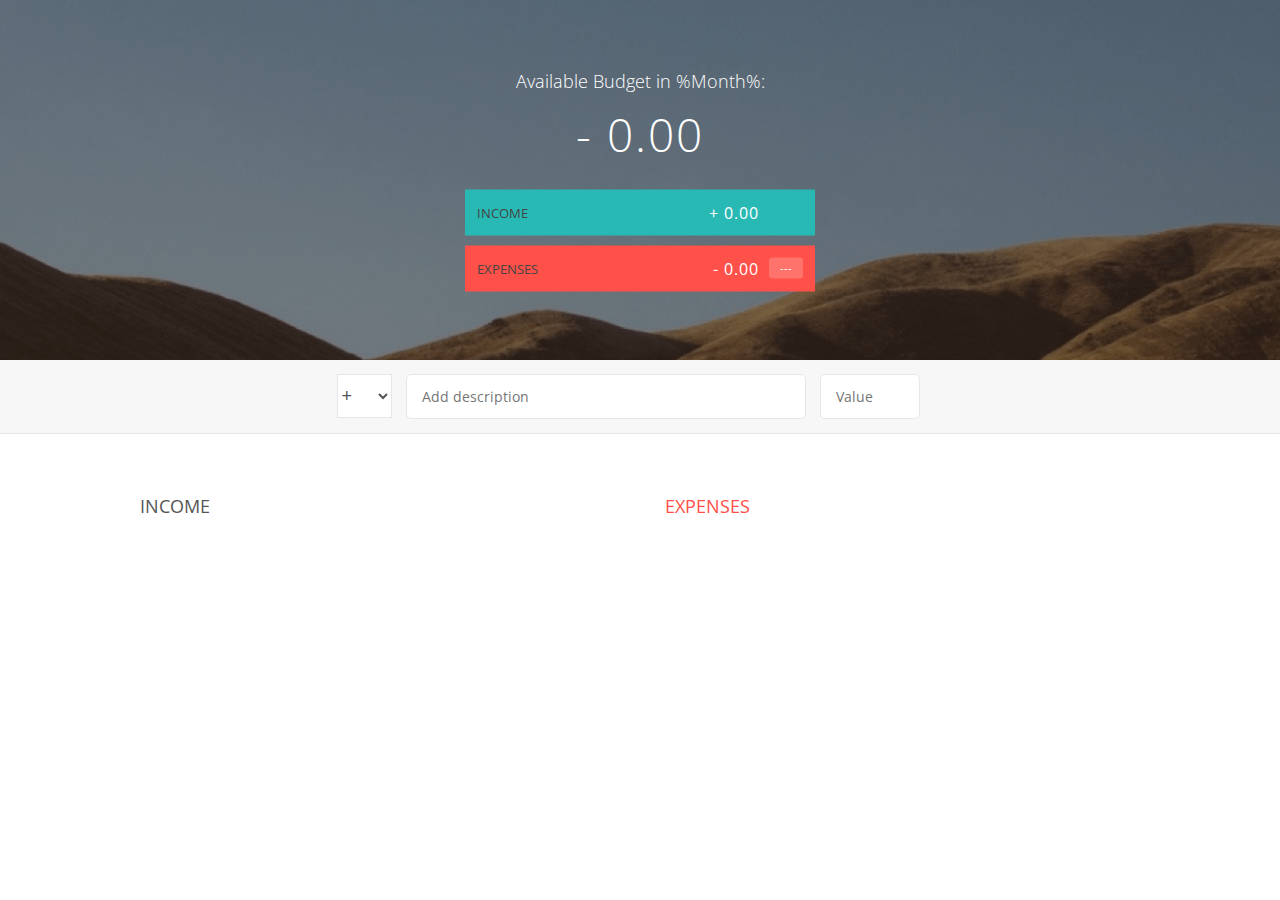
<file: Budget App/index.html>
<!DOCTYPE html>
<html lang="en">
    <head>
        <meta charset="UTF-8">
        <link href="https://fonts.googleapis.com/css?family=Open+Sans:100,300,400,600" rel="stylesheet" type="text/css">
        <link href="http://code.ionicframework.com/ionicons/2.0.1/css/ionicons.min.css" rel="stylesheet" type="text/css">
        <link type="text/css" rel="stylesheet" href="style.css">
        <title>Budgety</title>
    </head>
    <body>
        
        <div class="top">
            <div class="budget">
                <div class="budget__title">
                    Available Budget in <span class="budget__title--month">%Month%</span>:
                </div>
                
                <div class="budget__value">+ 2,345.64</div>
                
                <div class="budget__income clearfix">
                    <div class="budget__income--text">Income</div>
                    <div class="right">
                        <div class="budget__income--value">+ 4,300.00</div>
                        <div class="budget__income--percentage">&nbsp;</div>
                    </div>
                </div>
                
                <div class="budget__expenses clearfix">
                    <div class="budget__expenses--text">Expenses</div>
                    <div class="right clearfix">
                        <div class="budget__expenses--value">- 1,954.36</div>
                        <div class="budget__expenses--percentage">45%</div>
                    </div>
                </div>
            </div>
        </div>
        
            
        
        <div class="bottom">
            <div class="add">
                <div class="add__container">
                    <select class="add__type">
                        <option value="inc" selected>+</option>
                        <option value="exp">-</option>
                    </select>
                    <input type="text" class="add__description" placeholder="Add description">
                    <input type="number" class="add__value" placeholder="Value">
                    <button class="add__btn"><i class="ion-ios-checkmark-outline"></i></button>
                </div>
            </div>
            
            <div class="container clearfix">
                <div class="income">
                    <h2 class="income__title">Income</h2>
                    
                    <div class="income__list">
                       
                        <!--
                        <div class="item clearfix" id="income-0">
                            <div class="item__description">Salary</div>
                            <div class="right clearfix">
                                <div class="item__value">+ 2,100.00</div>
                                <div class="item__delete">
                                    <button class="item__delete--btn">
																			<i class="ion-ios-close-outline"></i>
																		</button>
                                </div>
                            </div>
                        </div>
                        
                        <div class="item clearfix" id="income-1">
                            <div class="item__description">Sold car</div>
                            <div class="right clearfix">
                                <div class="item__value">+ 1,500.00</div>
                                <div class="item__delete">
                                    <button class="item__delete--btn"><i class="ion-ios-close-outline"></i></button>
                                </div>
                            </div>
                        </div>
                        -->
                        
                    </div>
                </div>
                
                
                
                <div class="expenses">
                    <h2 class="expenses__title">Expenses</h2>
                    
                    <div class="expenses__list">
                       
                        <!--
                        <div class="item clearfix" id="expense-0">
                            <div class="item__description">Apartment rent</div>
                            <div class="right clearfix">
                                <div class="item__value">- 900.00</div>
                                <div class="item__percentage">21%</div>
                                <div class="item__delete">
                                    <button class="item__delete--btn"><i class="ion-ios-close-outline"></i></button>
                                </div>
                            </div>
                        </div>

                        <div class="item clearfix" id="expense-1">
                            <div class="item__description">Grocery shopping</div>
                            <div class="right clearfix">
                                <div class="item__value">- 435.28</div>
                                <div class="item__percentage">10%</div>
                                <div class="item__delete">
                                    <button class="item__delete--btn"><i class="ion-ios-close-outline"></i></button>
                                </div>
                            </div>
                        </div>
                        -->
                        
                    </div>
                </div>
            </div>
            
            
        </div>
        
        <script src="app.js"></script>
    </body>
</html>
</file>
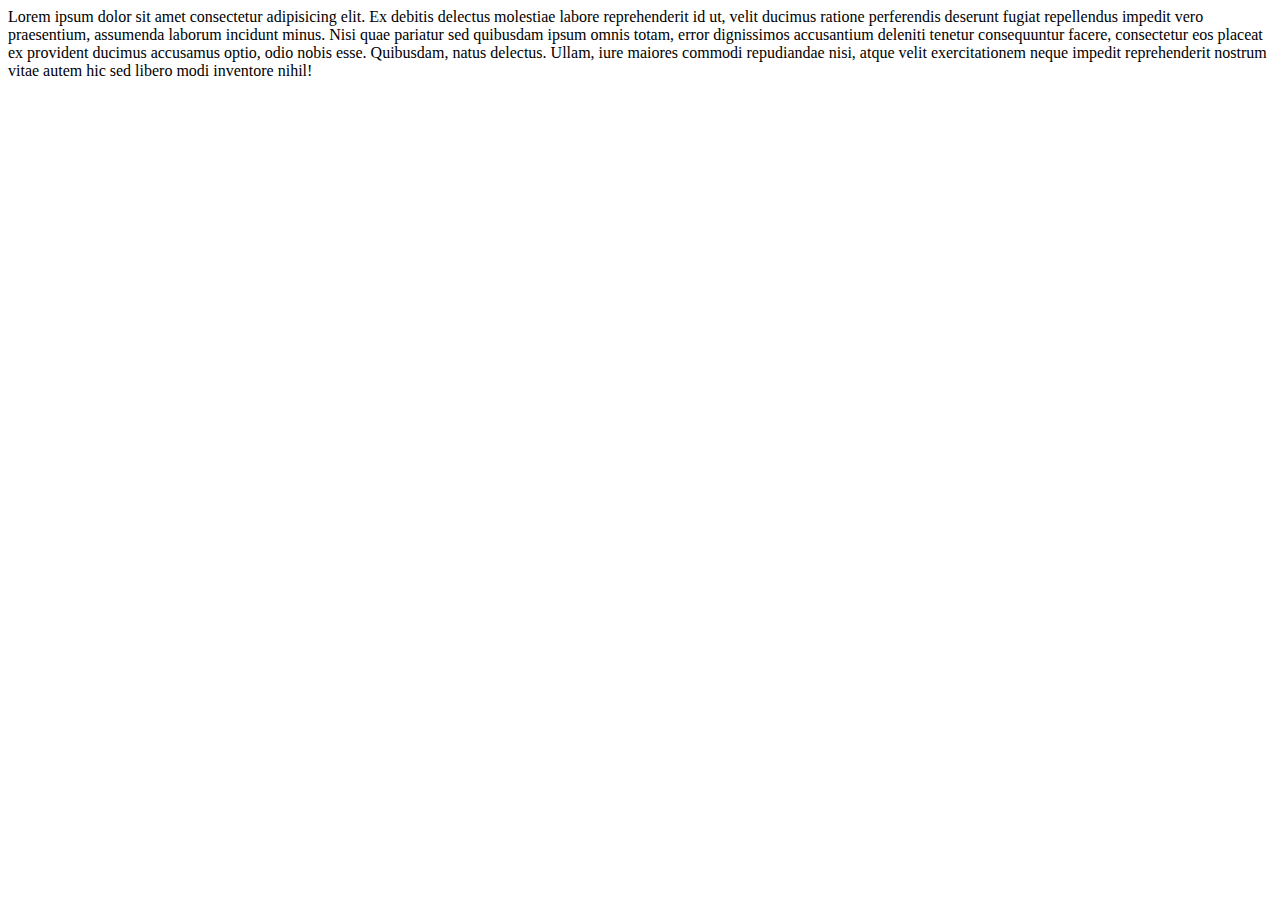
<file: Code School/index.html>
<!DOCTYPE html>
<html lang="en">
<head>
  <meta charset="UTF-8">
  <meta name="viewport" content="width=device-width, initial-scale=1.0">
  <meta http-equiv="X-UA-Compatible" content="ie=edge">
  <title>Floats</title>
  <style type="text/css" rel="stylesheet" href="stylesheet.css"></style>
</head>

<body>
  <div class="container">
    <div class="green-square"></div>
    <div class="red-square"></div>
    <div class="text">Lorem ipsum dolor sit amet consectetur adipisicing elit. Ex debitis delectus molestiae labore reprehenderit id ut, velit ducimus ratione perferendis deserunt fugiat repellendus impedit vero praesentium, assumenda laborum incidunt minus. Nisi quae pariatur sed quibusdam ipsum omnis totam, error dignissimos accusantium deleniti tenetur consequuntur facere, consectetur eos placeat ex provident ducimus accusamus optio, odio nobis esse. Quibusdam, natus delectus. Ullam, iure maiores commodi repudiandae nisi, atque velit exercitationem neque impedit reprehenderit nostrum vitae autem hic sed libero modi inventore nihil!</div>
  </div>
  
</body>
</html>
</file>
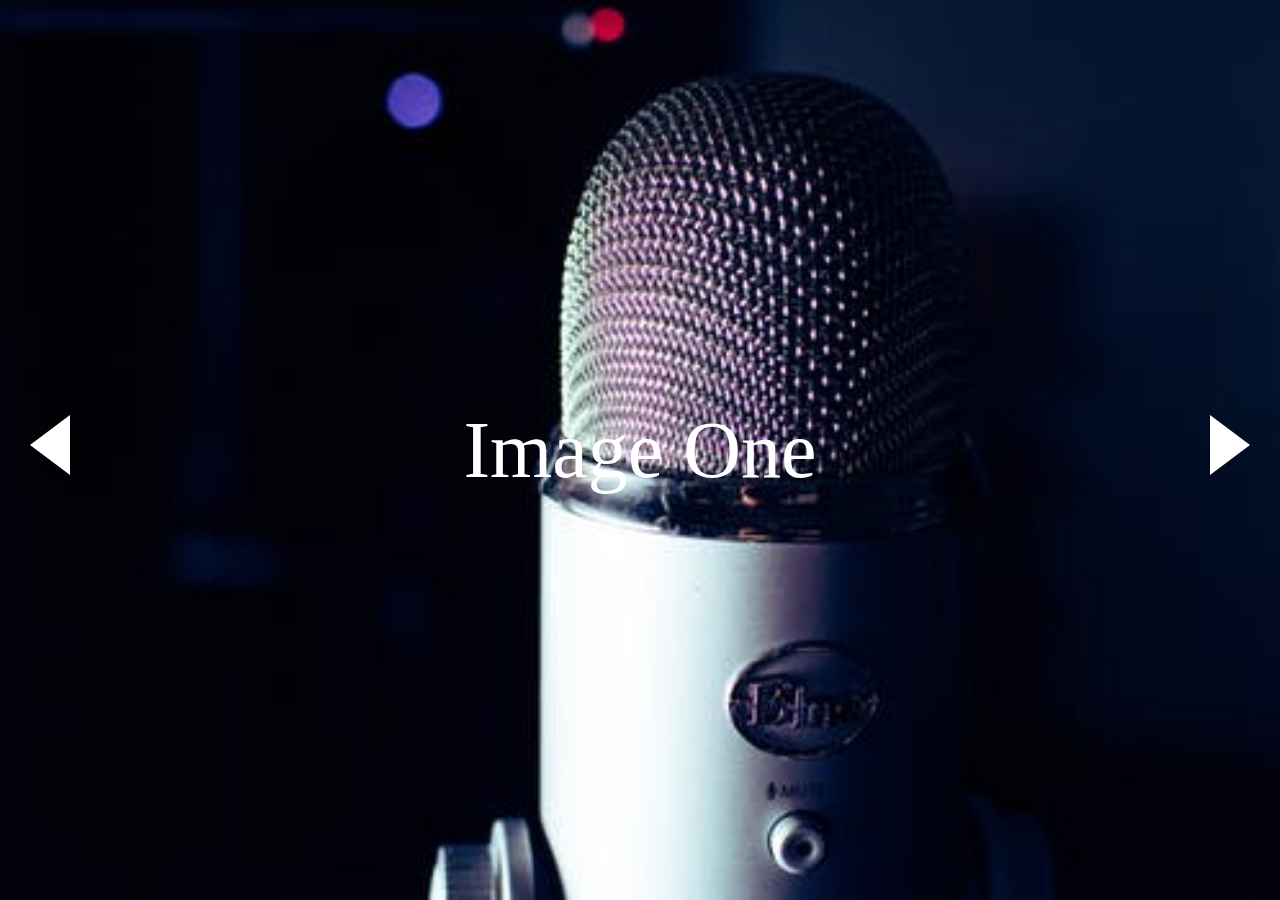
<file: ImageSlider/index.html>
<!DOCTYPE html>
<html lang="en">

<head>
  <meta charset="UTF-8">
  <meta name="viewport" content="width=device-width, initial-scale=1.0">
  <meta http-equiv="X-UA-Compatible" content="ie=edge">
  <title>Image Slider</title>
  <link rel="stylesheet" href="style.css">
</head>

<body>
  <div class="wrap">
    <div class="arrow" id="arrow-left"></div>
    <div id="slider">
      <div class="slide slide1">
        <div class="slide-content">
          <span>Image One</span>
        </div>
      </div>
      <div class="slide slide2">
        <div class="slide-content">
          <span>Image Two</span>
        </div>
      </div>
      <div class="slide slide3">
        <div class="slide-content">
          <span>Image Three</span>
        </div>
      </div>
      <div class="slide slide4">
        <div class="slide-content">
          <span>Image Four</span>
        </div>
      </div>
      <div class="slide slide5">
        <div class="slide-content">
          <span>Image Five</span>
        </div>
      </div>
      <div class="slide slide6">
        <div class="slide-content">
          <span>Image Six</span>
        </div>
      </div>
    </div>
    <div class="arrow" id="arrow-right"></div>
  </div>

  <script src="main.js" type="text/javascript"></script>
</body>

</html>
</file>
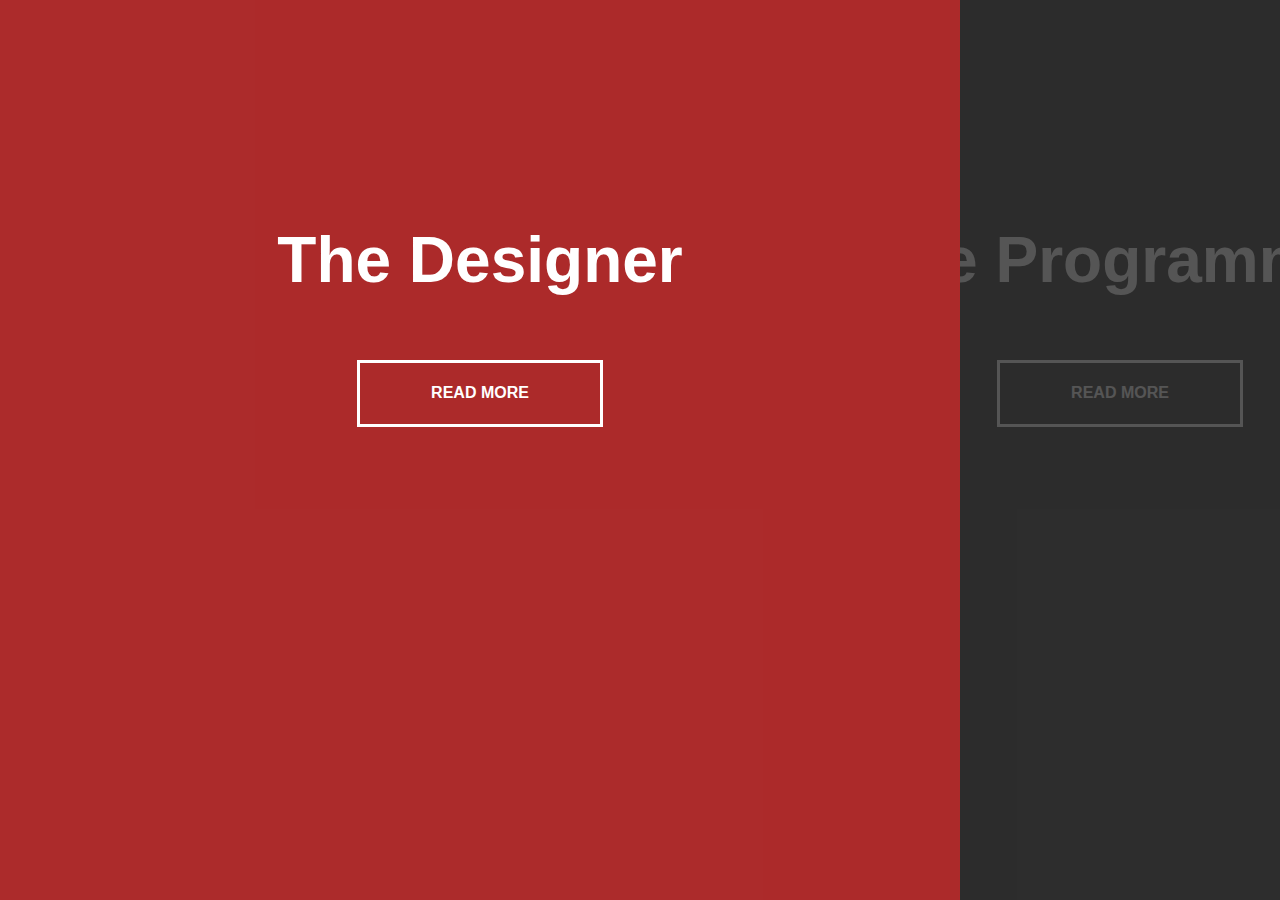
<file: Split Landing Page/index.html>
<!DOCTYPE html>
<html lang="en">
<head>
  <meta charset="UTF-8">
  <meta name="viewport" content="width=device-width, initial-scale=1.0">
  <meta http-equiv="X-UA-Compatible" content="ie=edge">
  <link rel="stylesheet" href="style.css">
  
  <title>Split Page</title>
</head>
<body>
  <div class="container">
     <div class="split left">
        <h1>The Designer</h1>
        <a href="#" class="button">Read More</a>
    </div>  
    <div class="split right">
      <h1>The Programmer</h1>
      <a href="#" class="button">Read More</a>  
    </div>
  </div>  
  <script src="main.js"></script>
</body>
</html>
</file>
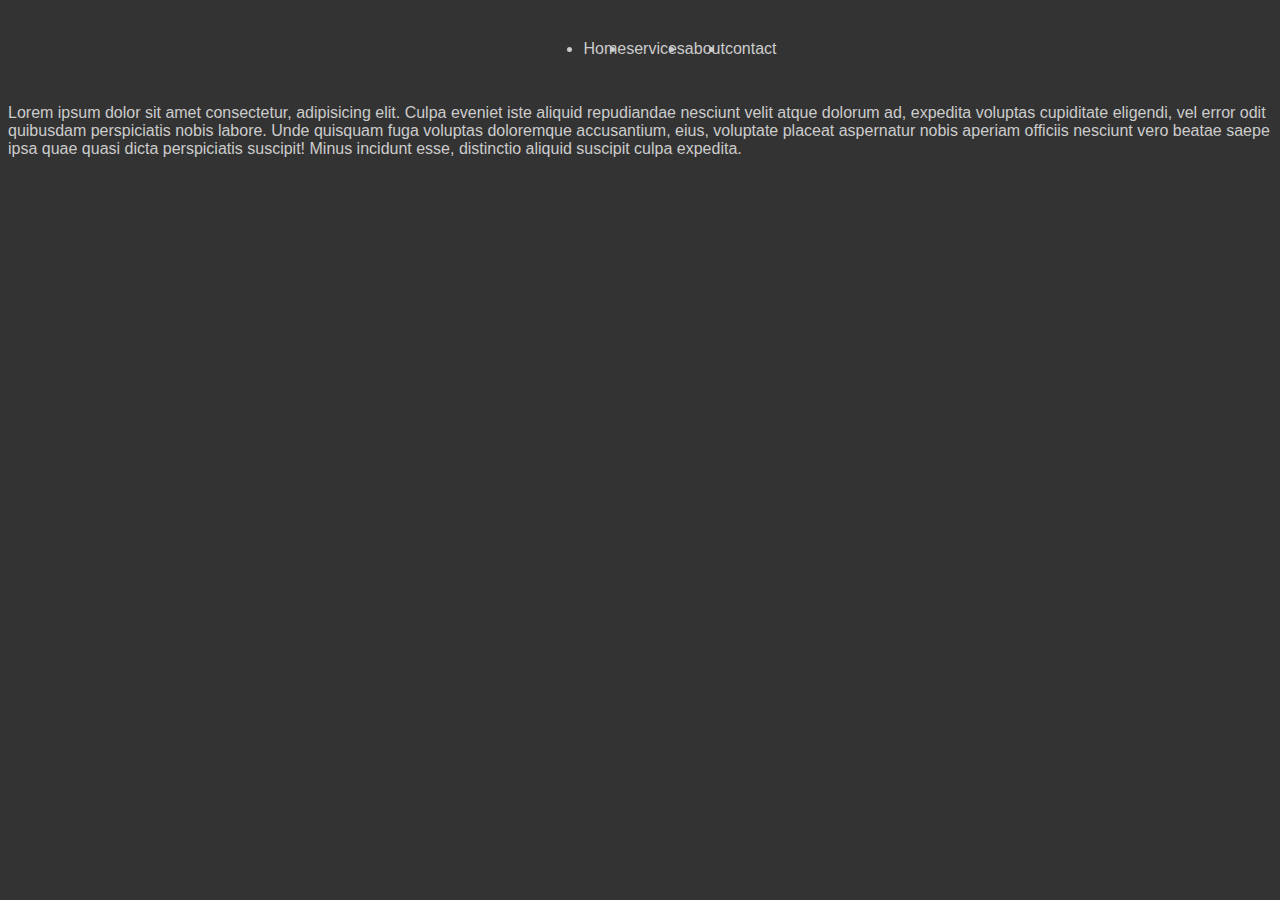
<file: Code School/Flexbox/index.html>
<!DOCTYPE html>
<html lang="en">
<head>
  <meta charset="UTF-8">
  <meta name="viewport" content="width=device-width, initial-scale=1.0">
  <meta http-equiv="X-UA-Compatible" content="ie=edge">
  <title>FlexBox</title>
  <link rel="stylesheet" href="main.css">
</head>
<body>
  <header>
    <nav class="flex">
      <ul class="navbar">
        <li>Home</li>
        <li>services</li>
        <li>about</li>
        <li>contact</li>
      </ul>
    </nav>
  </header>
  <section>
    <p>Lorem ipsum dolor sit amet consectetur, adipisicing elit. Culpa eveniet iste aliquid repudiandae nesciunt velit atque dolorum ad, expedita voluptas cupiditate eligendi, vel error odit quibusdam perspiciatis nobis labore. Unde quisquam fuga voluptas doloremque accusantium, eius, voluptate placeat aspernatur nobis aperiam officiis nesciunt vero beatae saepe ipsa quae quasi dicta perspiciatis suscipit! Minus incidunt esse, distinctio aliquid suscipit culpa expedita.</p>

  </section>
  
</body>
</html>
</file>
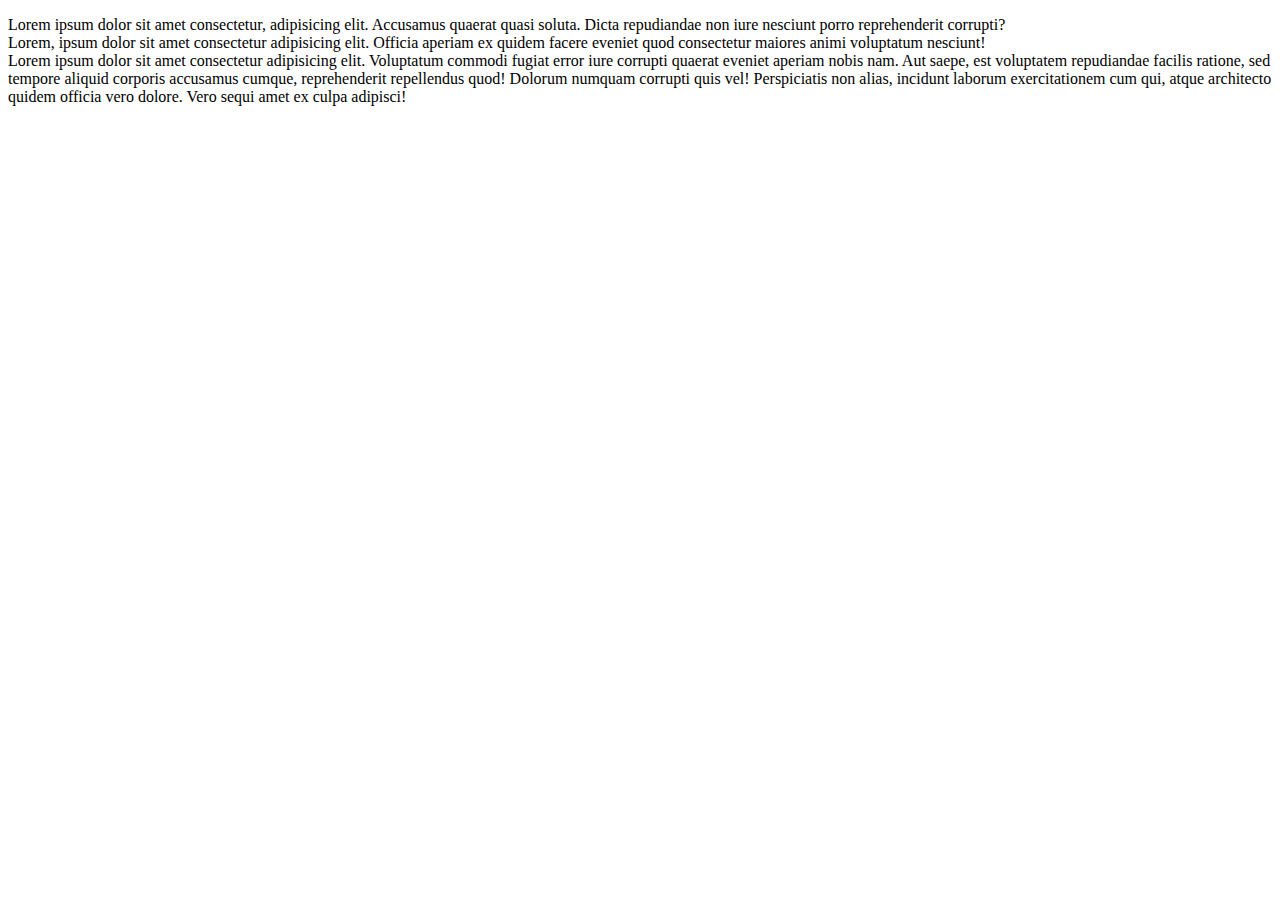
<file: Code School/Floats/index.html>
<!DOCTYPE html>
<html lang="en">
<head>
  <meta charset="UTF-8">
  
  <title>Floats</title>
  <style type="text/css">

    #fist-section {
      background-color: #ccc;
      color: #fff;
      width: 200px;
      height: 200;
    }

    #section-two {

    }

  </style>
  
</head>
<body>
  
  <div id="first-section">
    <p></p>Lorem ipsum dolor sit amet consectetur, adipisicing elit. Accusamus quaerat quasi soluta. Dicta repudiandae non iure nesciunt porro reprehenderit corrupti?
  </div>

  <div id="section-two">
    Lorem, ipsum dolor sit amet consectetur adipisicing elit. Officia aperiam ex quidem facere eveniet quod consectetur maiores animi voluptatum nesciunt!
  </div>
  
  <div id="section-three">
    Lorem ipsum dolor sit amet consectetur adipisicing elit. Voluptatum commodi fugiat error iure corrupti quaerat eveniet aperiam nobis nam. Aut saepe, est voluptatem repudiandae facilis ratione, sed tempore aliquid corporis accusamus cumque, reprehenderit repellendus quod! Dolorum numquam corrupti quis vel! Perspiciatis non alias, incidunt laborum exercitationem cum qui, atque architecto quidem officia vero dolore. Vero sequi amet ex culpa adipisci!
  </div>
</body>
</html>
</file>
<file: Budget App/style.css>
/**********************************************
*** GENERAL
**********************************************/

* {
    margin: 0;
    padding: 0;
    box-sizing: border-box;
}

.clearfix::after {
    content: "";
    display: table;
    clear: both;
}

body {
    color: #555;
    font-family: Open Sans;
    font-size: 16px;
    position: relative;
    height: 100vh;
    font-weight: 400;
}

.right { float: right; }
.red { color: #FF5049 !important; }
.red-focus:focus { border: 1px solid #FF5049 !important; }

/**********************************************
*** TOP PART
**********************************************/

.top {
    height: 40vh;
    background-image: linear-gradient(rgba(0, 0, 0, 0.35), rgba(0, 0, 0, 0.35)), url(back.png);
    background-size: cover;
    background-position: center;
    position: relative;
}

.budget {
    position: absolute;
    width: 350px;
    top: 50%;
    left: 50%;
    transform: translate(-50%, -50%);
    color: #fff;
}

.budget__title {
    font-size: 18px;
    text-align: center;
    margin-bottom: 10px;
    font-weight: 300;
}

.budget__value {
    font-weight: 300;
    font-size: 46px;
    text-align: center;
    margin-bottom: 25px;
    letter-spacing: 2px;
}

.budget__income,
.budget__expenses {
    padding: 12px;
    text-transform: uppercase;
}

.budget__income {
    margin-bottom: 10px;
    background-color: #28B9B5;
}

.budget__expenses {
    background-color: #FF5049;
}

.budget__income--text,
.budget__expenses--text {
    float: left;
    font-size: 13px;
    color: #444;
    margin-top: 2px;
}

.budget__income--value,
.budget__expenses--value {
    letter-spacing: 1px;
    float: left;
}

.budget__income--percentage,
.budget__expenses--percentage {
    float: left;
    width: 34px;
    font-size: 11px;
    padding: 3px 0;
    margin-left: 10px;
}

.budget__expenses--percentage {
    background-color: rgba(255, 255, 255, 0.2);
    text-align: center;
    border-radius: 3px;
}


/**********************************************
*** BOTTOM PART
**********************************************/

/***** FORM *****/
.add {
    padding: 14px;
    border-bottom: 1px solid #e7e7e7;
    background-color: #f7f7f7;
}

.add__container {
    margin: 0 auto;
    text-align: center;
}

.add__type {
    width: 55px;
    border: 1px solid #e7e7e7;
    height: 44px;
    font-size: 18px;
    color: inherit;
    background-color: #fff;
    margin-right: 10px;
    font-weight: 300;
    transition: border 0.3s;
}

.add__description,
.add__value {
    border: 1px solid #e7e7e7;
    background-color: #fff;
    color: inherit;
    font-family: inherit;
    font-size: 14px;
    padding: 12px 15px;
    margin-right: 10px;
    border-radius: 5px;
    transition: border 0.3s;
}

.add__description { width: 400px;}
.add__value { width: 100px;}

.add__btn {
    font-size: 35px;
    background: none;
    border: none;
    color: #28B9B5;
    cursor: pointer;
    display: inline-block;
    vertical-align: middle;
    line-height: 1.1;
    margin-left: 10px;
}

.add__btn:active { transform: translateY(2px); }

.add__type:focus,
.add__description:focus,
.add__value:focus {
    outline: none;
    border: 1px solid #28B9B5;
}

.add__btn:focus { outline: none; }

/***** LISTS *****/
.container {
    width: 1000px;
    margin: 60px auto;
}

.income {
    float: left;
    width: 475px;
    margin-right: 50px;
}

.expenses {
    float: left;
    width: 475px;
}

h2 {
    text-transform: uppercase;
    font-size: 18px;
    font-weight: 400;
    margin-bottom: 15px;
}

.icome__title { color: #28B9B5; }
.expenses__title { color: #FF5049; }

.item {
    padding: 13px;
    border-bottom: 1px solid #e7e7e7;
}

.item:first-child { border-top: 1px solid #e7e7e7; }
.item:nth-child(even) { background-color: #f7f7f7; }

.item__description {
    float: left;
}

.item__value {
    float: left;
    transition: transform 0.3s;
}

.item__percentage {
    float: left;
    margin-left: 20px;
    transition: transform 0.3s;
    font-size: 11px;
    background-color: #FFDAD9;
    padding: 3px;
    border-radius: 3px;
    width: 32px;
    text-align: center;
}

.income .item__value,
.income .item__delete--btn {
    color: #28B9B5;
}

.expenses .item__value,
.expenses .item__percentage,
.expenses .item__delete--btn {
    color: #FF5049;
}


.item__delete {
    float: left;
}

.item__delete--btn {
    font-size: 22px;
    background: none;
    border: none;
    cursor: pointer;
    display: inline-block;
    vertical-align: middle;
    line-height: 1;
    display: none;
}

.item__delete--btn:focus { outline: none; }
.item__delete--btn:active { transform: translateY(2px); }

.item:hover .item__delete--btn { display: block; }
.item:hover .item__value { transform: translateX(-20px); }
.item:hover .item__percentage { transform: translateX(-20px); }


.unpaid {
    background-color: #FFDAD9 !important;
    cursor: pointer;
    color: #FF5049;

}

.unpaid .item__percentage { box-shadow: 0 2px 6px 0 rgba(0, 0, 0, 0.1); }
.unpaid:hover .item__description { font-weight: 900; }
</file>
<file: ImageSlider/style.css>
body,
#slider,
.wrap,
.slide-content {
  margin: 0;
  padding: 0;
  font-family: cursive;
  width: 100%;
  height: 100vh;
  overflow-x: hidden;
}

.wrap {
  position: relative;
}

.slide {
  background-size: cover;
  background-position: center;
  background-repeat: no-repeat;
}
.slide1 {
  background-image: url("img/img1.jpeg");
}

.slide2 {
  background-image: url("img/img2.jpeg");
}

.slide3 {
  background-image: url("img/img3.jpeg");
}

.slide4 {
  background-image: url("img/img4.jpeg");
}
.slide5 {
  background-image: url("img/img5.jpeg");
}
.slide6 {
  background-image: url("img/img6.jpeg");
}

.slide-content {
  display: flex;
  flex-direction: column;
  justify-content: center;
  align-items: center;
  text-align: center;
}

.slide-content span {
  font-size: 5rem;
  color: #fff;
}
/* Making the arrows using borders */

.arrow {
  cursor: pointer;
  position: absolute;
  top: 50%;
  margin-top: -35px;
  width: 0;
  height: 0;
  border-style: solid;
}

#arrow-left {
  border-width: 30px 40px 30px 0;
/* making the left triangule */
  border-color: transparent #fff transparent #fff;
  left: 0;
  margin-left: 30px;

}

#arrow-right {
  border-width: 30px 0px 30px 40px;
/* making the right triangule */
  border-color: transparent transparent transparent #fff;
  right: 0;
  margin-right: 30px;

}
</file>
<file: Split Landing Page/style.css>
:root {
  --container-bg-color: #333;
  --left-bg-color: rgba(223, 39, 39, 0.7);
  --left-button-hover-color: rgba(161, 11, 11, 0.3);
  --right-bg-color: rgba(43, 43, 43, 0.8);
  --right-button-hover-color: rgba(92, 92, 92, 0.3);
  --hover-width: 75%;
  --other-width: 25%;
  --speed: 1000ms;
}

html, body {
  padding:0;
  margin:0;
  font-family: 'Franklin Gothic Medium', 'Arial Narrow', Arial, sans-serif;
  width: 100%;
  height: 100%;
  overflow-x: hidden;
}

h1 {
  font-size: 4rem;
  color: #fff;
  position: absolute;
  left: 50%;
  top: 20%;
  transform: translateX(-50%);
  white-space: nowrap;
}

.button {
  display: block;
  position: absolute;
  left: 50%;
  top: 40%;
  height: 2.5rem;
  padding-top: 1.3rem;
  width: 15rem;
  text-align: center;
  color: #fff;
  border: #fff solid 0.2rem;
  font-size: 1rem;
  font-weight: bold;
  text-transform: uppercase;
  text-decoration: none;
  transform: translateX(-50%);
}

.split.left .button:hover {
  background-color: var(--left-button-hover-color);
  border-color: var(--left-button-hover-color);
}

.split.right .button:hover {
  background-color: var(--right-button-hover-color);
  border-color: var(--right-button-hover-color);
}

.container {
  position: relative;
  width: 100%;
  height: 100%;
  background: var(--container-bg-color);
}

.split {
  position: absolute;
  width: 50%;
  height: 100%;
  overflow: hidden;
}

.split.left {
  left:0;
  background: url('https://image.ibb.co/m56Czw/designer.jpg') center center no-repeat;
  background-size: cover;
}

.split.left:before {
  position:absolute;
  content: "";
  width: 100%;
  height: 100%;
  background: var(--left-bg-color);
}

.split.right {
  right:0;
  background: url('https://image.ibb.co/m3ZbRb/programmer.png') center center no-repeat;
  background-size: cover;
}

.split.right:before {
  position:absolute;
  content: "";
  width: 100%;
  height: 100%;
  background: var(--right-bg-color);
}

.split.left, .split.right, .split.right:before, .split.left:before {
  transition: var(--speed) all ease-in-out;
}

.hover-left .left {
  width: var(--hover-width);
}

.hover-left .right {
  width: var(--other-width);
}

.hover-left .right:before {
  z-index: 2;
}


.hover-right .right {
  width: var(--hover-width);
}

.hover-right .left {
  width: var(--other-width);
}

.hover-right .left:before {
  z-index: 2;
}

@media(max-width: 800px) {
  h1 {
    font-size: 2rem;
  }

  .button {
    width: 12rem;
  }
}

@media(max-height: 700px) {
  .button {
    top: 70%;
  }
}
</file>
<file: Code School/Flexbox/main.css>
body, header, ul, li, section {
  
  font-weight: 100;
  font-family: Arial, Helvetica, sans-serif;
  color: #ccc;
  background-color: #333;
  
}



.navbar {
  width: 100%;
  padding: 30px;
  margin: 10px;
  display: flex;
  justify-content: center;
  
}

ul {
  padding: 30px;
  margin: 20px;

}
</file>
